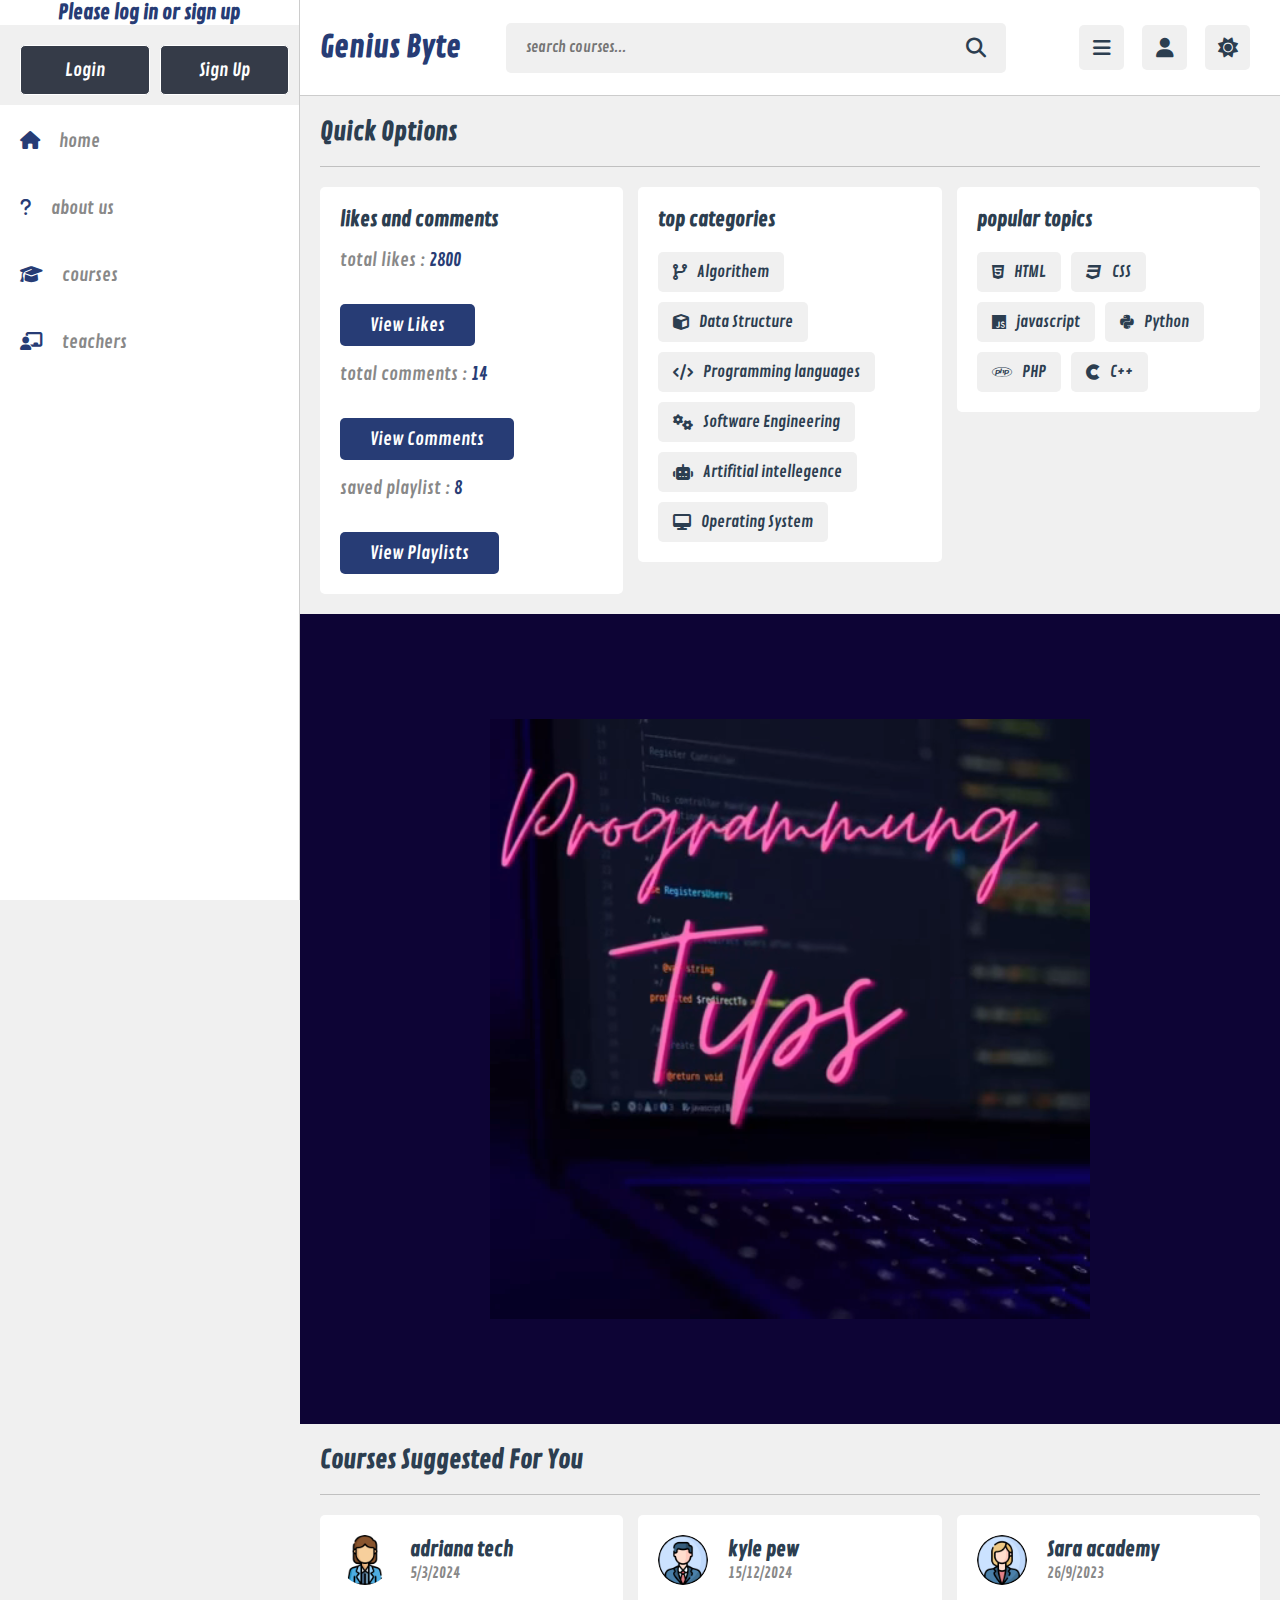
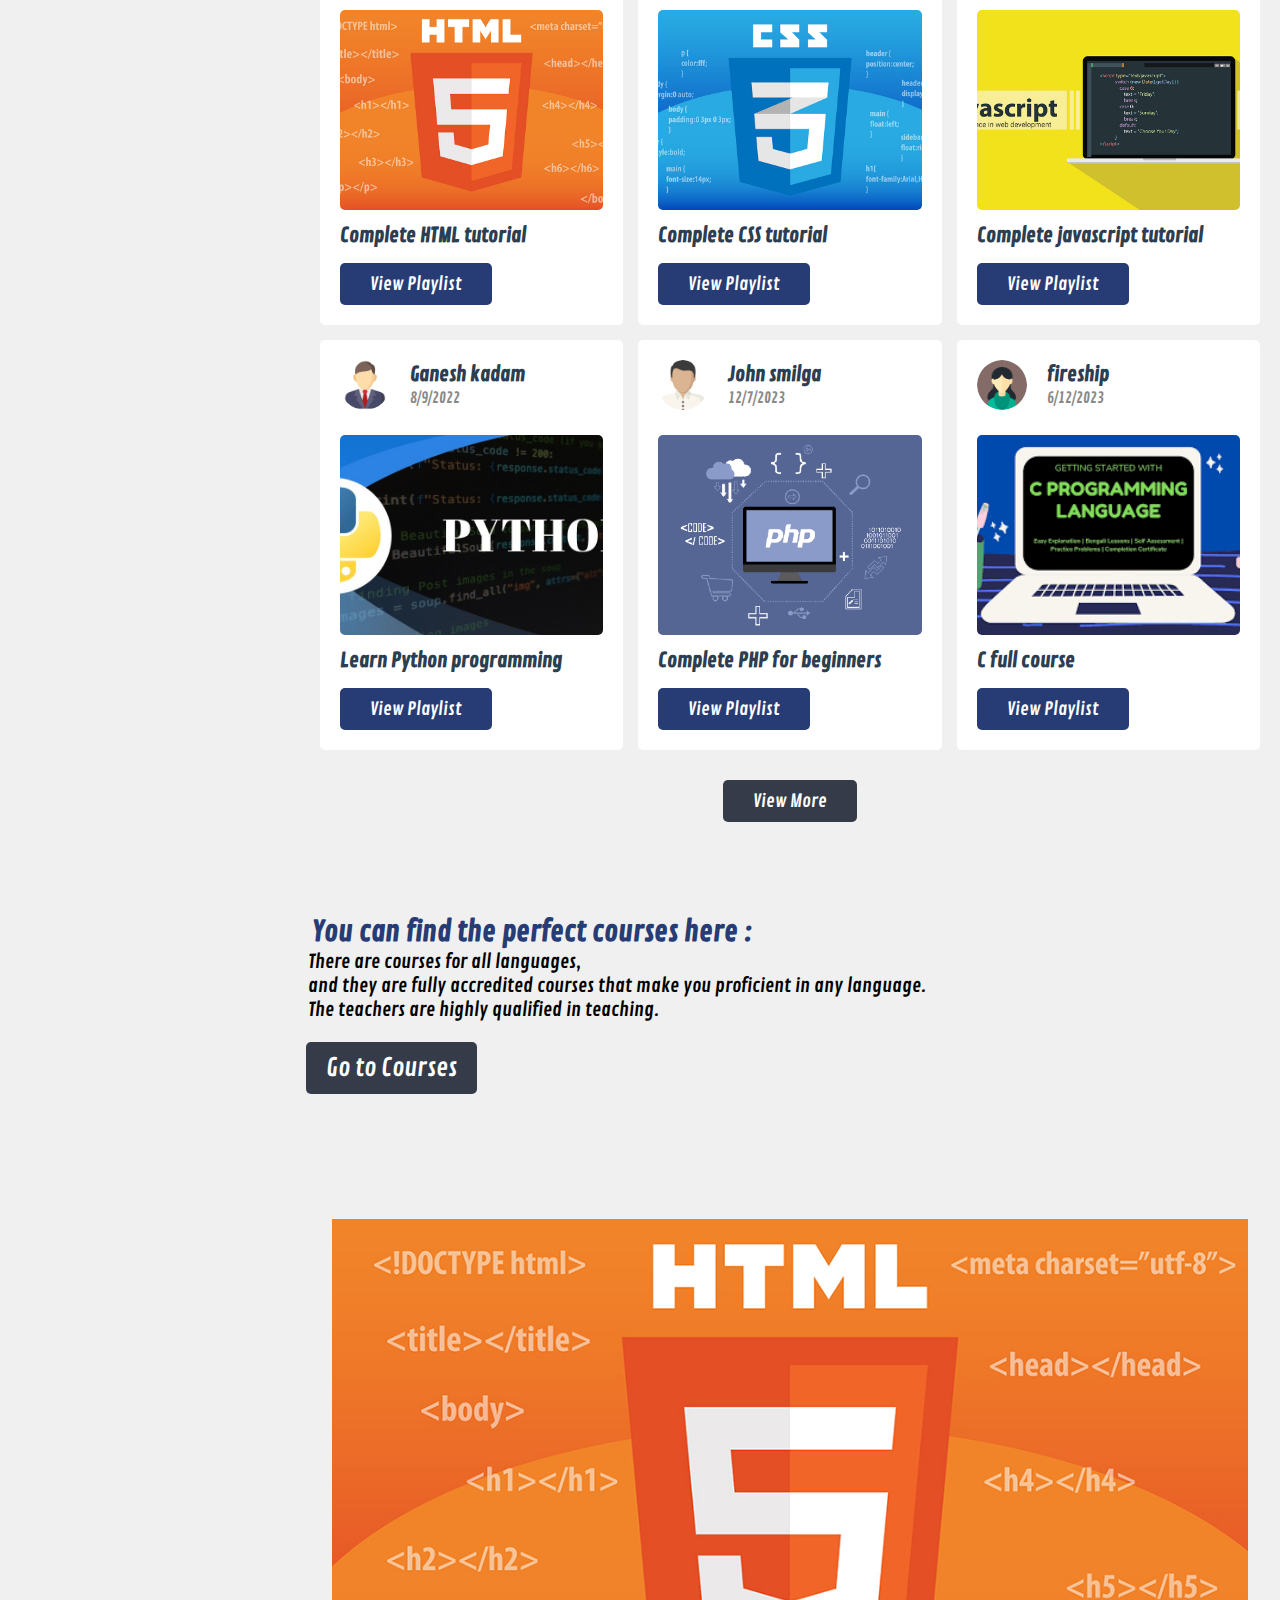
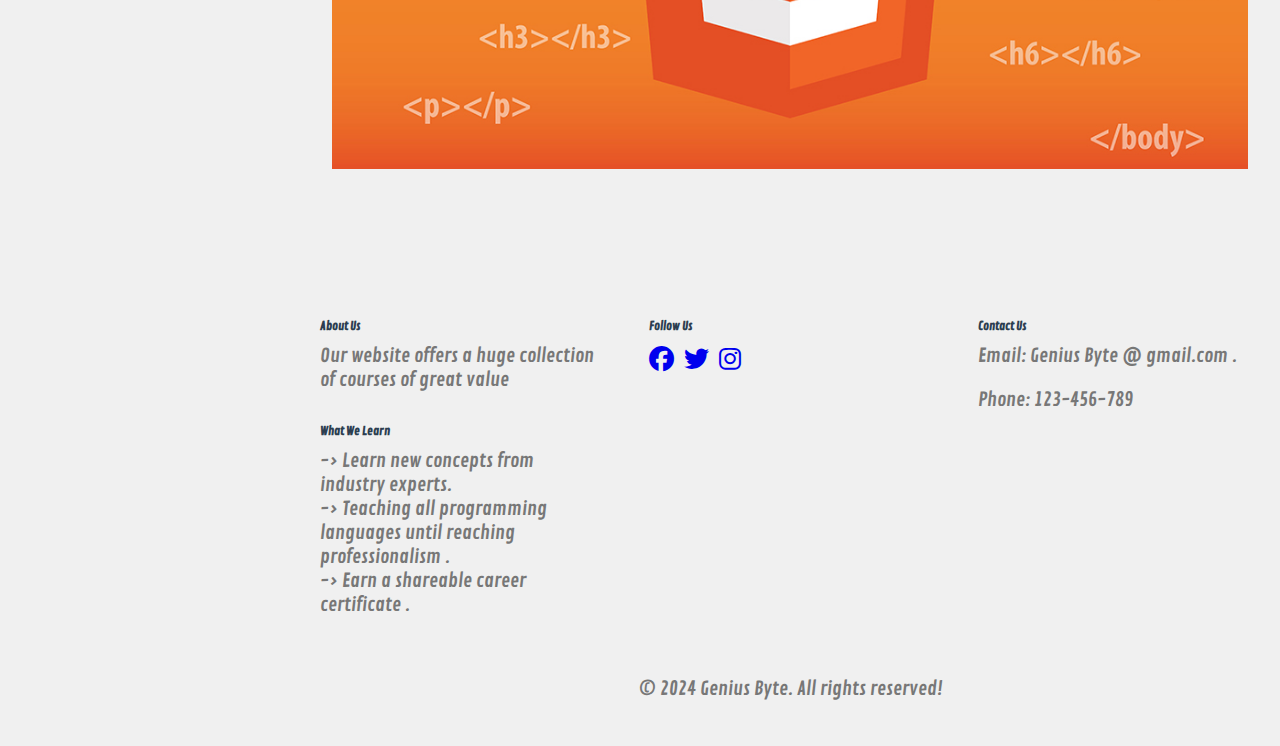
<file: index.html>
<!-- Genius Byte -->
<!DOCTYPE html>
<html lang="en">
<head>
   <meta charset="UTF-8">
   <meta http-equiv="X-UA-Compatible"  content="IE=edge">
   <meta name="viewport" content="width=device-width, initial-scale=1.0">
   <title>home</title>
   <link rel="stylesheet"  href="https://cdnjs.cloudflare.com/ajax/libs/font-awesome/6.5.2/css/all.min.css">
   <link rel="stylesheet"  type="text/css" href="css/style.css">
</head>
<body>

<header class="header">
    <section class="flex">
       
        <a href="index.html"  class="logo" > Genius Byte</a>

        <form action="" method="post" class="search-form">
            <input type="text" name="search_box" placeholder="search courses..."
            required maxlength="100">
            <button type="submit" class="fas fa-search" name="search-box"></button>

        </form>
        <div class="icons">
            <div id="menu-btn" class="fas fa-bars"></div>
            <div id="search-btn" class="fas fa-search"></div>
            <div id="user-btn" class="fas fa-user"></div>
            <div id="toggle-btn" class="fas fa-sun"></div>
        </div>
        <div class="profile">
            <img src="images/img-1.jpg">
            <span>Hmm, it looks like you don't have an account yet. <br>Let's get started!</span>
            <div class="options">
                <a href="login.html" class="option-btn">login</a> 
                <a href="register.html" class="option-btn">sign up</a>
            </div>
        </div>
    </section>
    
</header>



<!-- Sidebar section starts -->
<div class="side-bar">
    <div class="close-side-bar" id="close-side-bar">
      <i class="fas fa-times"></i>
    </div>
    <h1>Please log in or sign up</h1>
    <div class="topbar">
        <a href="login.html" class="option-btn">login</a>
        <a href="register.html" class="option-btn">sign up</a>
    </div>
    <nav class="navbar"> 
      <a href="index.html">
        <i class="fas fa-home"></i>
        <span>home</span>
      </a>
      <a href="about.html">
        <i class="fas fa-question"></i>
        <span>about us</span>
      </a>
      <a href="courses.html">
        <i class="fas fa-graduation-cap"></i>
        <span>courses</span>
      </a>
      <a href="teachers.html">
        <i class="fas fa-chalkboard-user"></i>
        <span>teachers</span>
      </a>
    </a>
    
    </nav>
  </div>
  <!-- Sidebar section ends -->



<section class="quick-select">
    <h1 class="heading" >Quick options</h1>
    
    <div class="box-container">
     <div class="box">
        <h3 class="title">likes and comments</h3>
        <p>total likes : <span>2800</span></p>
        <a href="#" class="inline-btn">view likes</a>
        <p>total comments : <span>14</span></p>
        <a href="#" class="inline-btn">view comments</a>
        <p>saved playlist : <span>8</span></p>
        <a href="#" class="inline-btn">view playlists</a>
     </div>


     <div class="box">
        <h3 class="title"> top categories </h3> 
        <div class="flex">
            <a href="#"><i class="fas fa-code-branch"></i><span>Algorithem</span></a>
            <a href="#"><i class="fas fa-cube"></i><span>Data Structure</span></a>
            <a href="#"><i class="fas fa-code"></i><span>Programming languages</span></a>
            <a href="#"><i class="fas fa-cogs"></i><span>Software Engineering</span></a>
            <a href="#"><i class="fas fa-robot"></i><span>Artifitial intellegence</span></a>
            <a href="#"><i class="fas fa-desktop"></i><span>Operating System</span></a>
            
        </div>
    </div>


<div class="box">
        <h3 class="title"> popular topics </h3> 
        <div class="flex">
            <a href="#"><i class="fab fa-html5"></i><span>HTML</span></a>
            <a href="#"><i class="fab fa-css3"></i><span>CSS</span></a>
            <a href="#"><i class="fab fa-js"></i><span>javascript</span></a>
            <a href="#"><i class="fab fa-python"></i><span>Python</span></a>
            <a href="#"><i class="fab fa-php"></i><span>PHP</span></a>
            <a href="#"><i class="fab fa-cuttlefish"></i><span>C++</span></a>
            
        </div>
    </div>

    </div>
</section>
<!-- quick select section ends -->


<!--  Video   -->
  
<main class="video">
    <video src="media/vedio-1.mp4" autoplay loop muted></video>
    
</main>


  

<!-- courses section starts -->
    
<section class="courses">
    <h1 class="heading">Courses suggested for you</h1>
    <div class="box-container">
        
        <div class="box">
            <div class="teachers">
                <img src="images/avt-1.png" alt="">
                <div>
                    <h3>adriana tech </h3>
                    <span>5/3/2024</span>
                </div>
            </div>
            <img src="images/html.jpg"  class="thumb" alt="">
            <h3 class="title"> Complete HTML tutorial </h3>
            <a href="playlist.html" class="inline-btn">view playlist </a>
        </div>

        <div class="box">
            <div class="teachers">
                <img src="images/avt-2.png" alt="">
                <div>
                    <h3>kyle pew </h3>
                    <span>15/12/2024</span>
                </div>
            </div>
            <img src="images/css.png"  class="thumb" alt="">
            <h3 class="title"> Complete CSS tutorial </h3>
            <a href="playlist.html" class="inline-btn">view playlist </a>
        </div>

        <div class="box">
            <div class="teachers">
                <img src="images/avt-3.png" alt="">
                <div>
                    <h3>Sara academy </h3>
                    <span>26/9/2023</span>
                </div>
            </div>
            <img src="images/javascript.jpg"  class="thumb" alt="">
            <h3 class="title"> Complete javascript tutorial </h3>
            <a href="playlist.html" class="inline-btn">view playlist </a>
        </div>

        <div class="box">
            <div class="teachers">
                <img src="images/avt-5.png" alt="">
                <div>
                    <h3>Ganesh kadam </h3>
                    <span>8/9/2022</span>
                </div>
            </div>
            <img src="images/python.jpeg"  class="thumb" alt="">
            <h3 class="title"> Learn Python programming </h3>
            
            <a href="playlist.html" class="inline-btn">view playlist </a>
        </div>

        <div class="box">
            <div class="teachers">
                <img src="images/avt-6.png" alt="">
                <div>
                    <h3>John smilga </h3>
                    <span>12/7/2023</span>
                </div>
            </div>
            <img src="images/php.png"  class="thumb" alt="">
            <h3 class="title">Complete PHP for beginners </h3>
            <a href="playlist.html" class="inline-btn">view playlist </a>
        </div>

        <div class="box">
            <div class="teachers">
                <img src="images/avt-10.png" alt="">
                <div>
                    <h3>fireship</h3>
                    <span>6/12/2023</span>
                </div>
            </div>
            <img src="images/c.png"  class="thumb" alt="">
            <h3 class="title"> C full course </h3>
            <a href="playlist.html" class="inline-btn">view playlist </a>
        </div>
        
    </div>

    <div class="more-btn">
        <a href="courses.html" class="inline-option-btn">view more</a>
    </div>

</section>  
<!-- courses section ends-->


<h1 class="head"><br><br><hr>&nbsp;&nbsp;You can find the perfect courses here :</h1>
<p>&nbsp;&nbsp;There are courses for all languages, <br>
    &nbsp;&nbsp;and they are fully accredited courses that make you proficient in any language. <br>
    &nbsp;&nbsp;The teachers are highly qualified in teaching.</p>
    &nbsp;&nbsp;<a href="courses.html" id="coursesLink">Go to Courses</a>



<!--slide-->
<main>
    <div class="slideshow">
      <img src="images/html.jpg" class="slide active">
      <img src="images/javascript.jpg" class="slide">
      <img src="images/css.png" class="slide">
      <img src="images/go.jpg" class="slide">
      <img src="images/assembly.jpg" class="slide">
      <img src="images/c++.webp" class="slide">
      <img src="images/perl.webp" class="slide">
      <img src="images/php.png" class="slide">
      <img src="images/mysql.webp" class="slide">
      <img src="images/matlap.jpeg" class="slide">
      <img src="images/arduino.png" class="slide">
      <img src="images/c.png" class="slide">
      <img src="images/Programming-Languages.jpg" class="slide">
      <img src="images/r.png" class="slide">
      <img src="images/ruby.jpg" class="slide">
      <img src="images/shell.png" class="slide">
      <img src="images/scala.jpg" class="slide">
    </div>
  </main>





<!-- footer section starts -->

<footer class="footer">
    <div class="footer-content">
      <div class="footer-section">
        <h3>About Us</h3>
        <p> Our website offers a huge collection of courses of great value</p>
        <br>
        <h3>What We Learn</h3>
        <p>
        
           -> Learn new concepts from industry experts.<br>
           -> Teaching all programming languages ​​until reaching professionalism . <br>
           -> Earn a shareable career certificate . <br>
       </p>
      </div>
      <div class="footer-section">
        <h3>Follow Us</h3>
        <ul class="social-media">
          <li><a href="#"><i class="fab fa-facebook"></i></a></li>
          <li><a href="#"><i class="fab fa-twitter"></i></a></li>
          <li><a href="#"><i class="fab fa-instagram"></i></a></li>
        </ul>
      </div>
      <div class="footer-section">
        <h3>Contact Us</h3>
        <p>Email: Genius Byte @ gmail.com .</p>
        <p>Phone: 123-456-789 </p>
      </div>
    </div>
    <div class="footer-bottom">
      <p>&copy; 2024 Genius Byte. All rights reserved!</p>
    </div>
  </footer>
  <!--footer section End-->

<script  src="js/script.js"></script>

</body>

</html>
</file>
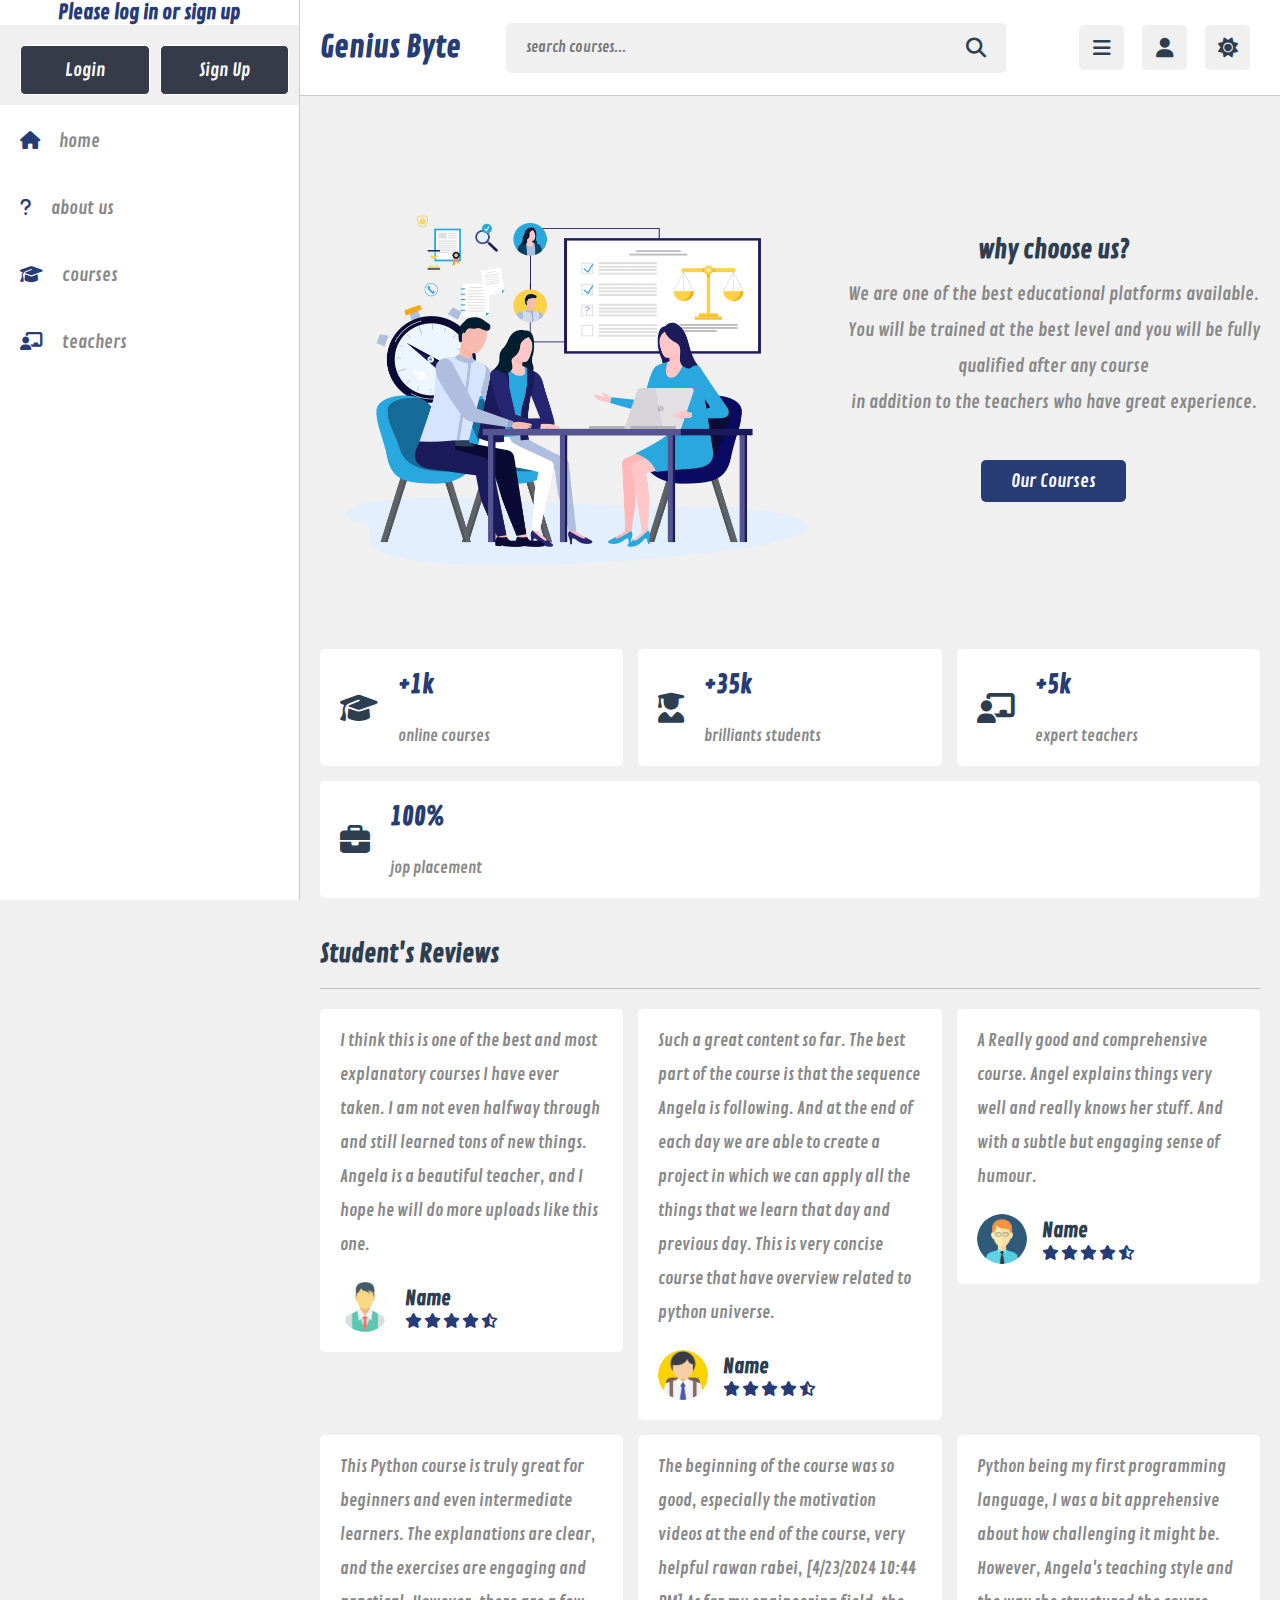
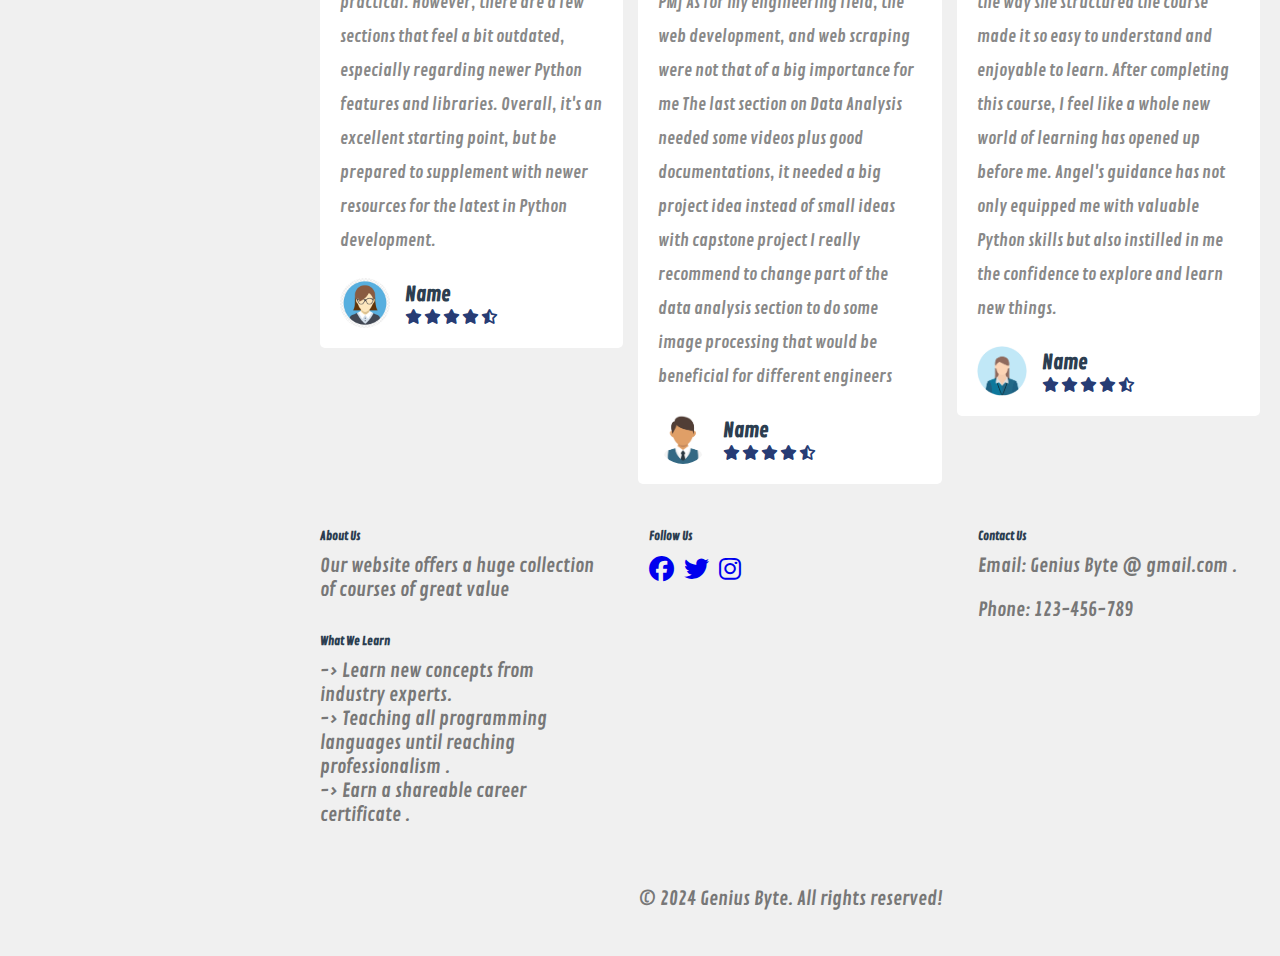
<file: about.html>
<!--Genius Byte -->
<!DOCTYPE html>
<html lang="en">
<head>
   <meta charset="UTF-8">
   <meta http-equiv="X-UA-Compatible"  content="IE=edge">
   <meta name="viewport" content="width=device-width, initial-scale=1.0">
   <title>about</title>
   <link rel="stylesheet"  href="https://cdnjs.cloudflare.com/ajax/libs/font-awesome/6.5.2/css/all.min.css">
   <link rel="stylesheet"  type="text/css" href="css/style.css">
</head>
<body>

  <header class="header">
    <section class="flex">
       
        <a href="index.html"  class="logo" > Genius Byte</a>

        <form action="" method="post" class="search-form">
            <input type="text" name="search_box" placeholder="search courses..."
            required maxlength="100">
            <button type="submit" class="fas fa-search" name="search-box"></button>

        </form>
        <div class="icons">
            <div id="menu-btn" class="fas fa-bars"></div>
            <div id="search-btn" class="fas fa-search"></div>
            <div id="user-btn" class="fas fa-user"></div>
            <div id="toggle-btn" class="fas fa-sun"></div>
        </div>
        <div class="profile">
            <img src="images/img-1.jpg">
            <span>Hmm, it looks like you don't have an account yet. <br>Let's get started!</span>
            <div class="options">
                <a href="login.html" class="option-btn">login</a> 
                <a href="register.html" class="option-btn">sign up</a>
            </div>
        </div>
    </section>
    
</header>



<!-- Sidebar section starts -->
<div class="side-bar">
    <div class="close-side-bar" id="close-side-bar">
      <i class="fas fa-times"></i>
    </div>
    <h1>Please log in or sign up</h1>
    <div class="topbar">
        <a href="login.html" class="option-btn">login</a>
        <a href="register.html" class="option-btn">sign up</a>
    </div>
    <nav class="navbar"> 
      <a href="index.html">
        <i class="fas fa-home"></i>
        <span>home</span>
      </a>
      <a href="about.html">
        <i class="fas fa-question"></i>
        <span>about us</span>
      </a>
      <a href="courses.html">
        <i class="fas fa-graduation-cap"></i>
        <span>courses</span>
      </a>
      <a href="teachers.html">
        <i class="fas fa-chalkboard-user"></i>
        <span>teachers</span>
      </a>
    </a>
    
    </nav>
  </div>
  <!-- Sidebar section ends -->

<section class="about">
    <div class="row">
        <div class="image">
            <img src="images/about.webp"  alt="">
        </div>
        <div class="content">
            <h3>why choose us?</h3>
            <p>We are one of the best educational platforms available. <br>
              You will be trained at the best level and you will be fully<br>
               qualified after any course<br>
               in addition to the teachers who have great experience.</p>
            <a href="courses.html" class="inline-btn">our courses</a>
        </div>
    </div>

    <div class="box-container">
        <div class="box">  
            <i class="fas fa-graduation-cap"></i>
            <div>
                <h3>+1k</h3>
                <span>online courses</span>
            </div>
        </div>

        <div class="box">
            <i class="fas fa-user-graduate"></i>
            <div>
                <h3>+35k</h3>
                <span>brilliants students</span>
            </div>
        </div>

        <div class="box">
            <i class="fas fa-chalkboard-user"></i>
            <div>
                <h3>+5k</h3>
                <span>expert teachers</span>
            </div>
        </div>

        <div class="box">
            <i class="fas fa-briefcase"></i>
            <div>
                <h3>100%</h3>
                <span>jop placement</span>
            </div>
        </div>
    </div>
</section>


<!-- reviews section ends -->
<section class="reviews">
    <h1 class="heading">Student's Reviews</h1>
  
    <div class="box-container">
      <div class="box">
        <p>I think this is one of the best and most explanatory courses I have ever taken. I am not even halfway through and still learned tons of new things. Angela is a beautiful teacher, and I hope he will do more uploads like this one.</p>
        <div class="user">
          <img src="images/std-1.jpeg" alt="">
          <div class="user-info">
            <h3>Name</h3>
            <div class="stars">
              <i class="fas fa-star"></i>
              <i class="fas fa-star"></i>
              <i class="fas fa-star"></i>
              <i class="fas fa-star"></i>
              <i class="fas fa-star-half-alt"></i>
            </div>
          </div>
        </div>
      </div>

      <div class="box">
        <p>Such a great content so far. The best part of the course is that the sequence Angela is following. And at the end of each day we are able to create a project in which we can apply all the things that we learn that day and previous day. 
          This is very concise course that have overview related to python universe. </p>
        <div class="user">
          <img src="images/std-2.jpeg" alt="">
          <div class="user-info">
            <h3>Name</h3>
            <div class="stars">
              <i class="fas fa-star"></i>
              <i class="fas fa-star"></i>
              <i class="fas fa-star"></i>
              <i class="fas fa-star"></i>
              <i class="fas fa-star-half-alt"></i>
            </div>
          </div>
        </div>
      </div>

      <div class="box">
        <p>A Really good and comprehensive course. Angel explains things very well and really knows her stuff. And with a subtle but engaging sense of humour.</p>
        <div class="user">
          <img src="images/std-3.jpeg" alt="">
          <div class="user-info">
            <h3>Name</h3>
            <div class="stars">
              <i class="fas fa-star"></i>
              <i class="fas fa-star"></i>
              <i class="fas fa-star"></i>
              <i class="fas fa-star"></i>
              <i class="fas fa-star-half-alt"></i>
            </div>
          </div>
        </div>
      </div>


      <div class="box">
        <p>This Python course is truly great for beginners and even intermediate learners. The explanations are clear, and the exercises are engaging and practical. However, there are a few sections that feel a bit outdated, especially regarding newer Python features and libraries. Overall, it's an excellent starting point, but be prepared to supplement with newer resources for the latest in Python development.</p>
        <div class="user">
          <img src="images/std-4.png" alt="">
          <div class="user-info">
            <h3>Name</h3>
            <div class="stars">
              <i class="fas fa-star"></i>
              <i class="fas fa-star"></i>
              <i class="fas fa-star"></i>
              <i class="fas fa-star"></i>
              <i class="fas fa-star-half-alt"></i>
            </div>
          </div>
        </div>
      </div>


      <div class="box">
        <p>The beginning of the course was so good, especially the motivation videos at the end of the course, very helpful

rawan rabei, [4/23/2024 10:44 PM]
As for my engineering field, the web development, and web scraping were not that of a big importance for me
          
          The last section on Data Analysis needed some videos plus good documentations, it needed a big project idea instead of small ideas with capstone project
          
          I really recommend to change part of the data analysis section to do some image processing that would be beneficial for different engineers</p>
        <div class="user">
          <img src="images/std-5.png" alt="">
          <div class="user-info">
            <h3>Name</h3>
            <div class="stars">
              <i class="fas fa-star"></i>
              <i class="fas fa-star"></i>
              <i class="fas fa-star"></i>
              <i class="fas fa-star"></i>
              <i class="fas fa-star-half-alt"></i>
            </div>
          </div>
        </div>
      </div>


      <div class="box">
        <p>Python being my first programming language, I was a bit apprehensive about how challenging it might be. However, Angela's teaching style and the way she structured the course made it so easy to understand and enjoyable to learn.

          After completing this course, I feel like a whole new world of learning has opened up before me. Angel's guidance has not only equipped me with valuable Python skills but also instilled in me the confidence to explore and learn new things.</p>
        <div class="user">
          <img src="images/std-6.png" alt="">
          <div class="user-info">
            <h3>Name</h3>
            <div class="stars">
              <i class="fas fa-star"></i>
              <i class="fas fa-star"></i>
              <i class="fas fa-star"></i>
              <i class="fas fa-star"></i>
              <i class="fas fa-star-half-alt"></i>
            </div>
          </div>
        </div>
      </div>


      
      
      
    </div>
  </section>

<!-- footer section starts -->

<footer class="footer">
    <div class="footer-content">
      <div class="footer-section">
        <h3>About Us</h3>
        <p> Our website offers a huge collection of courses of great value</p>
        <br>
        <h3>What We Learn</h3>
        <p>
        
           -> Learn new concepts from industry experts.<br>
           -> Teaching all programming languages ​​until reaching professionalism . <br>
           -> Earn a shareable career certificate . <br>
       </p>
      </div>
      <div class="footer-section">
        <h3>Follow Us</h3>
        <ul class="social-media">
          <li><a href="#"><i class="fab fa-facebook"></i></a></li>
          <li><a href="#"><i class="fab fa-twitter"></i></a></li>
          <li><a href="#"><i class="fab fa-instagram"></i></a></li>
        </ul>
      </div>
      <div class="footer-section">
        <h3>Contact Us</h3>
        <p>Email: Genius Byte @ gmail.com .</p>
        <p>Phone: 123-456-789 </p>
      </div>
    </div>
    <div class="footer-bottom">
      <p>&copy; 2024 Genius Byte. All rights reserved!</p>
    </div>
  </footer>
  <!--footer section End-->

<script  src="js/script.js"></script>

</body>

</html>
</file>
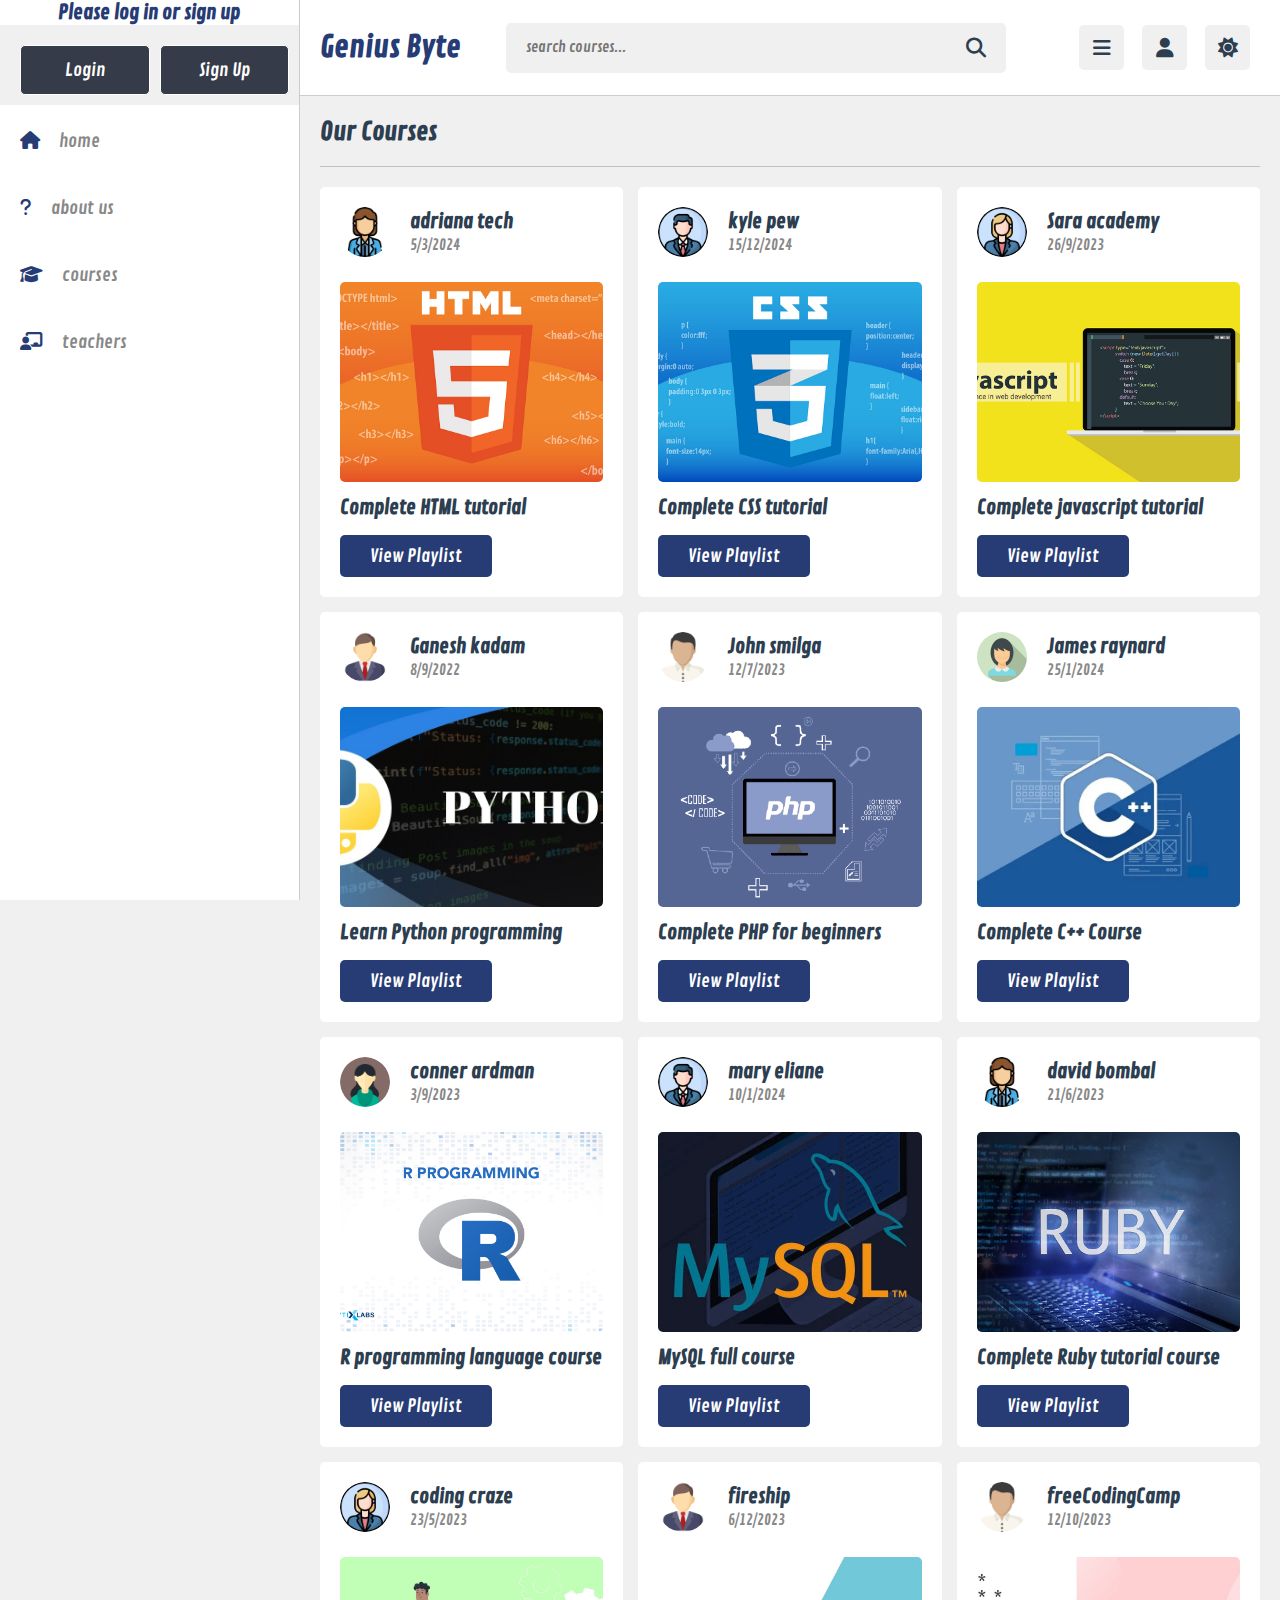
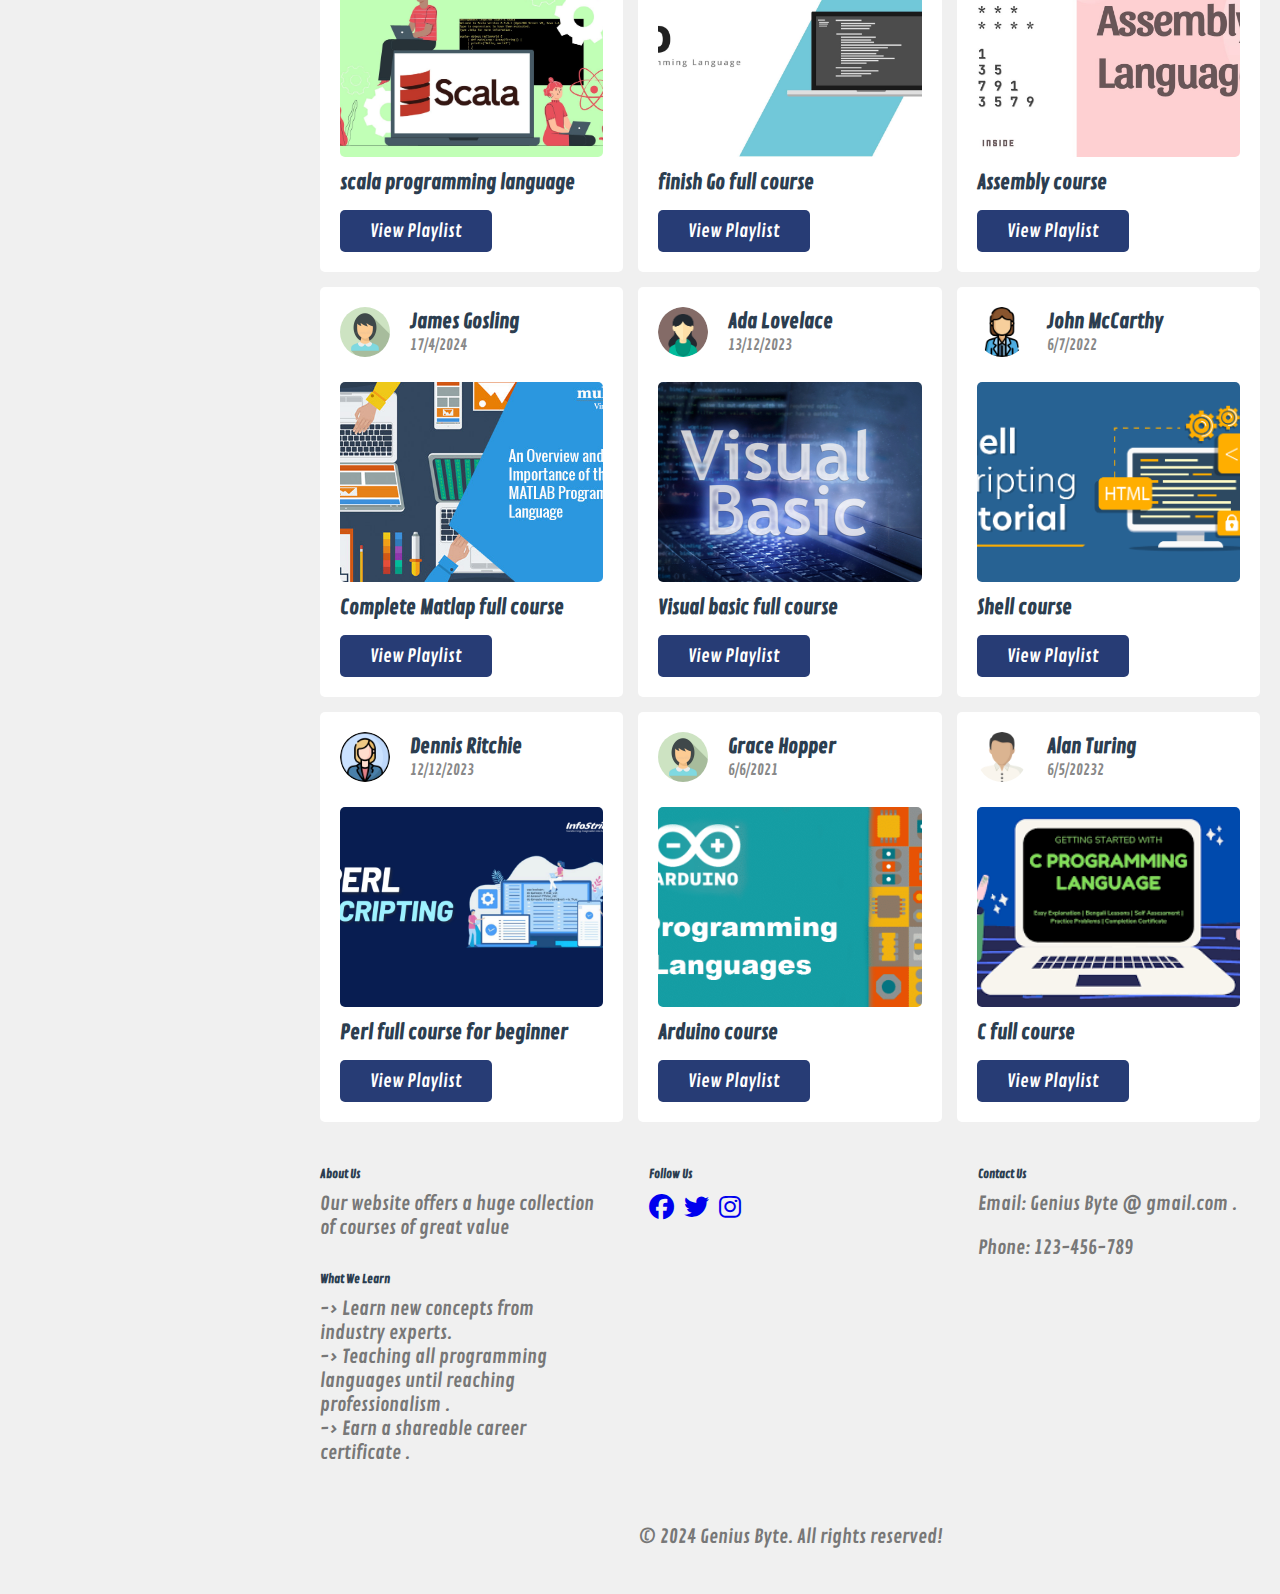
<file: courses.html>
<!--Genius Byte -->
<!DOCTYPE html>
<html lang="en">
<head>
   <meta charset="UTF-8">
   <meta http-equiv="X-UA-Compatible"  content="IE=edge">
   <meta name="viewport" content="width=device-width, initial-scale=1.0">
   <title>courses</title>
   <link rel="stylesheet"  href="https://cdnjs.cloudflare.com/ajax/libs/font-awesome/6.5.2/css/all.min.css">
   <link rel="stylesheet"  type="text/css" href="css/style.css">
</head>
<body>

    <header class="header">
        <section class="flex">
           
            <a href="index.html"  class="logo" > Genius Byte</a>
    
            <form action="" method="post" class="search-form">
                <input type="text" name="search_box" placeholder="search courses..."
                required maxlength="100">
                <button type="submit" class="fas fa-search" name="search-box"></button>
    
            </form>
            <div class="icons">
                <div id="menu-btn" class="fas fa-bars"></div>
                <div id="search-btn" class="fas fa-search"></div>
                <div id="user-btn" class="fas fa-user"></div>
                <div id="toggle-btn" class="fas fa-sun"></div>
            </div>
            <div class="profile">
                <img src="images/img-1.jpg">
                <span>Hmm, it looks like you don't have an account yet. <br>Let's get started!</span>
                <div class="options">
                    <a href="login.html" class="option-btn">login</a> 
                    <a href="register.html" class="option-btn">sign up</a>
                </div>
            </div>
        </section>
        
    </header>
    
    
    
    <!-- Sidebar section starts -->
    <div class="side-bar">
        <div class="close-side-bar" id="close-side-bar">
          <i class="fas fa-times"></i>
        </div>
        <h1>Please log in or sign up</h1>
        <div class="topbar">
            <a href="login.html" class="option-btn">login</a>
            <a href="register.html" class="option-btn">sign up</a>
        </div>
        <nav class="navbar"> 
          <a href="index.html">
            <i class="fas fa-home"></i>
            <span>home</span>
          </a>
          <a href="about.html">
            <i class="fas fa-question"></i>
            <span>about us</span>
          </a>
          <a href="courses.html">
            <i class="fas fa-graduation-cap"></i>
            <span>courses</span>
          </a>
          <a href="teachers.html">
            <i class="fas fa-chalkboard-user"></i>
            <span>teachers</span>
          </a>
        </a>
        
        </nav>
      </div>
      <!-- Sidebar section ends -->

<!-- courses section starts -->
    
<section class="courses">
    <h1 class="heading">our courses</h1>
    <div class="box-container">
        
        <div class="box">
            <div class="teachers">
                <img src="images/avt-1.png" alt="">
                <div>
                    <h3>adriana tech </h3>
                    <span>5/3/2024</span>
                </div>
            </div>
            <img src="images/html.jpg"  class="thumb" alt="">
            <h3 class="title"> Complete HTML tutorial </h3>
            <a href="playlist.html" class="inline-btn">view playlist </a>
        </div>

        
        <div class="box">
            <div class="teachers">
                <img src="images/avt-2.png" alt="">
                <div>
                    <h3>kyle pew </h3>
                    <span>15/12/2024</span>
                </div>
            </div>
            <img src="images/css.png"  class="thumb" alt="">
            <h3 class="title"> Complete CSS tutorial </h3>
            <a href="playlist.html" class="inline-btn">view playlist </a>
        </div>

        
        <div class="box">
            <div class="teachers">
                <img src="images/avt-3.png" alt="">
                <div>
                    <h3>Sara academy </h3>
                    <span>26/9/2023</span>
                </div>
            </div>
            <img src="images/javascript.jpg"  class="thumb" alt="">
            <h3 class="title"> Complete javascript tutorial </h3>
            <a href="playlist.html" class="inline-btn">view playlist </a>
        </div>

        <div class="box">
            <div class="teachers">
                <img src="images/avt-5.png" alt="">
                <div>
                    <h3>Ganesh kadam </h3>
                    <span>8/9/2022</span>
                </div>
            </div>
            <img src="images/python.jpeg"  class="thumb" alt="">
            <h3 class="title"> Learn Python programming </h3>
            
            <a href="playlist.html" class="inline-btn">view playlist </a>
        </div>

        <div class="box">
            <div class="teachers">
                <img src="images/avt-6.png" alt="">
                <div>
                    <h3>John smilga </h3>
                    <span>12/7/2023</span>
                </div>
            </div>
            <img src="images/php.png"  class="thumb" alt="">
            <h3 class="title">Complete PHP for beginners </h3>
            <a href="playlist.html" class="inline-btn">view playlist </a>
        </div>

        <div class="box">
            <div class="teachers">
                <img src="images/avt-7.jpg" alt="">
                <div>
                    <h3>James raynard </h3>
                    <span>25/1/2024</span>
                </div>
            </div>
            <img src="images/c++.webp"  class="thumb" alt="">
            <h3 class="title"> Complete C++ Course </h3>
            <a href="playlist.html" class="inline-btn">view playlist </a>
        </div>
            
            <div class="box">
                <div class="teachers">
                    <img src="images/avt-10.png" alt="">
                    <div>
                        <h3>conner ardman </h3>
                        <span>3/9/2023</span>
                    </div>
                </div>
                <img src="images/r.png"  class="thumb" alt="">
                <h3 class="title"> R programming language course </h3>
                <a href="playlist.html" class="inline-btn">view playlist </a>
            </div>
        

        <div class="box">
            <div class="teachers">
                <img src="images/avt-2.png" alt="">
                <div>
                    <h3>mary eliane </h3>
                    <span>10/1/2024</span>
                </div>
            </div>
            <img src="images/mysql.webp"  class="thumb" alt="">
            <h3 class="title"> MySQL full course </h3>
            <a href="playlist.html" class="inline-btn">view playlist </a>
        </div>

        <div class="box">
            <div class="teachers">
                <img src="images/avt-1.png" alt="">
                <div>
                    <h3>david bombal </h3>
                    <span>21/6/2023</span>
                </div>
            </div>
            <img src="images/ruby.jpg"  class="thumb" alt="">
            <h3 class="title"> Complete Ruby tutorial course </h3>
            <a href="playlist.html" class="inline-btn">view playlist </a>
        </div>

        <div class="box">
            <div class="teachers">
                <img src="images/avt-3.png" alt="">
                <div>
                    <h3> coding craze</h3>
                    <span>23/5/2023</span>
                </div>
            </div>
            <img src="images/scala.jpg"  class="thumb" alt="">
            <h3 class="title">  scala programming language </h3>
            <a href="playlist.html" class="inline-btn">view playlist </a>
        </div>

        <div class="box">
            <div class="teachers">
                <img src="images/avt-5.png" alt="">
                <div>
                    <h3>fireship</h3>
                    <span>6/12/2023</span>
                </div>
            </div>
            <img src="images/go.jpg"  class="thumb" alt="">
            <h3 class="title"> finish Go full course </h3>
            <a href="playlist.html" class="inline-btn">view playlist </a>
        </div>
<!--*-->
        <div class="box">
            <div class="teachers">
                <img src="images/avt-6.png" alt="">
                <div>
                    <h3>freeCodingCamp</h3>
                    <span>12/10/2023</span>
                </div>
            </div>
            <img src="images/assembly.jpg"  class="thumb" alt="">
            <h3 class="title"> Assembly course </h3>
            <a href="playlist.html" class="inline-btn">view playlist </a>
        </div>
        

        <div class="box">
            <div class="teachers">
                <img src="images/avt-7.jpg" alt="">
                <div>
                    <h3>James Gosling</h3>
                    <span>17/4/2024</span>
                </div>
            </div>
            <img src="images/matlap.jpeg"  class="thumb" alt="">
            <h3 class="title"> Complete Matlap full course </h3>
            <a href="playlist.html" class="inline-btn">view playlist </a>
        </div>

        <div class="box">
            <div class="teachers">
                <img src="images/avt-10.png" alt="">
                <div>
                    <h3>Ada Lovelace</h3>
                    <span>13/12/2023</span>
                </div>
            </div>
            <img src="images/visual basic.jpg"  class="thumb" alt="">
            <h3 class="title">  Visual basic full course  </h3>
            <a href="playlist.html" class="inline-btn">view playlist </a>
        </div>


        <div class="box">
            <div class="teachers">
                <img src="images/avt-1.png" alt="">
                <div>
                    <h3>John McCarthy</h3>
                    <span>6/7/2022</span>
                </div>
            </div>
            <img src="images/shell.png"  class="thumb" alt="">
            <h3 class="title">  Shell course </h3>
            <a href="playlist.html" class="inline-btn">view playlist </a>
        </div>


        <div class="box">
            <div class="teachers">
                <img src="images/avt-3.png" alt="">
                <div>
                    <h3>Dennis Ritchie</h3>
                    <span>12/12/2023</span>
                </div>
            </div>
            <img src="images/perl.webp"  class="thumb" alt="">
            <h3 class="title"> Perl full course for beginner </h3>
            <a href="playlist.html" class="inline-btn">view playlist </a>
        </div>


        <div class="box">
            <div class="teachers">
                <img src="images/avt-7.jpg" alt="">
                <div>
                    <h3>Grace Hopper</h3>
                    <span>6/6/2021</span>
                </div>
            </div>
            <img src="images/arduino.png"  class="thumb" alt="">
            <h3 class="title">  Arduino course </h3>
            <a href="playlist.html" class="inline-btn">view playlist </a>
        </div>

        <div class="box">
            <div class="teachers">
                <img src="images/avt-6.png" alt="">
                <div>
                    <h3>Alan Turing</h3>
                    <span>6/5/20232</span>
                </div>
            </div>
            <img src="images/c.png"  class="thumb" alt="">
            <h3 class="title"> C full course </h3>
            <a href="playlist.html" class="inline-btn">view playlist </a>
        </div>

        

        
    </div>

    






</section>  
<!-- courses section ends-->


<!-- footer section starts -->

<footer class="footer">
    <div class="footer-content">
      <div class="footer-section">
        <h3>About Us</h3>
        <p> Our website offers a huge collection of courses of great value</p>
        <br>
        <h3>What We Learn</h3>
        <p>
        
           -> Learn new concepts from industry experts.<br>
           -> Teaching all programming languages ​​until reaching professionalism . <br>
           -> Earn a shareable career certificate . <br>
       </p>
      </div>
      <div class="footer-section">
        <h3>Follow Us</h3>
        <ul class="social-media">
          <li><a href="#"><i class="fab fa-facebook"></i></a></li>
          <li><a href="#"><i class="fab fa-twitter"></i></a></li>
          <li><a href="#"><i class="fab fa-instagram"></i></a></li>
        </ul>
      </div>
      <div class="footer-section">
        <h3>Contact Us</h3>
        <p>Email: Genius Byte @ gmail.com .</p>
        <p>Phone: 123-456-789 </p>
      </div>
    </div>
    <div class="footer-bottom">
      <p>&copy; 2024 Genius Byte. All rights reserved!</p>
    </div>
  </footer>
  <!--footer section End-->

<script  src="js/script.js"></script>

</body>

</html>
</file>
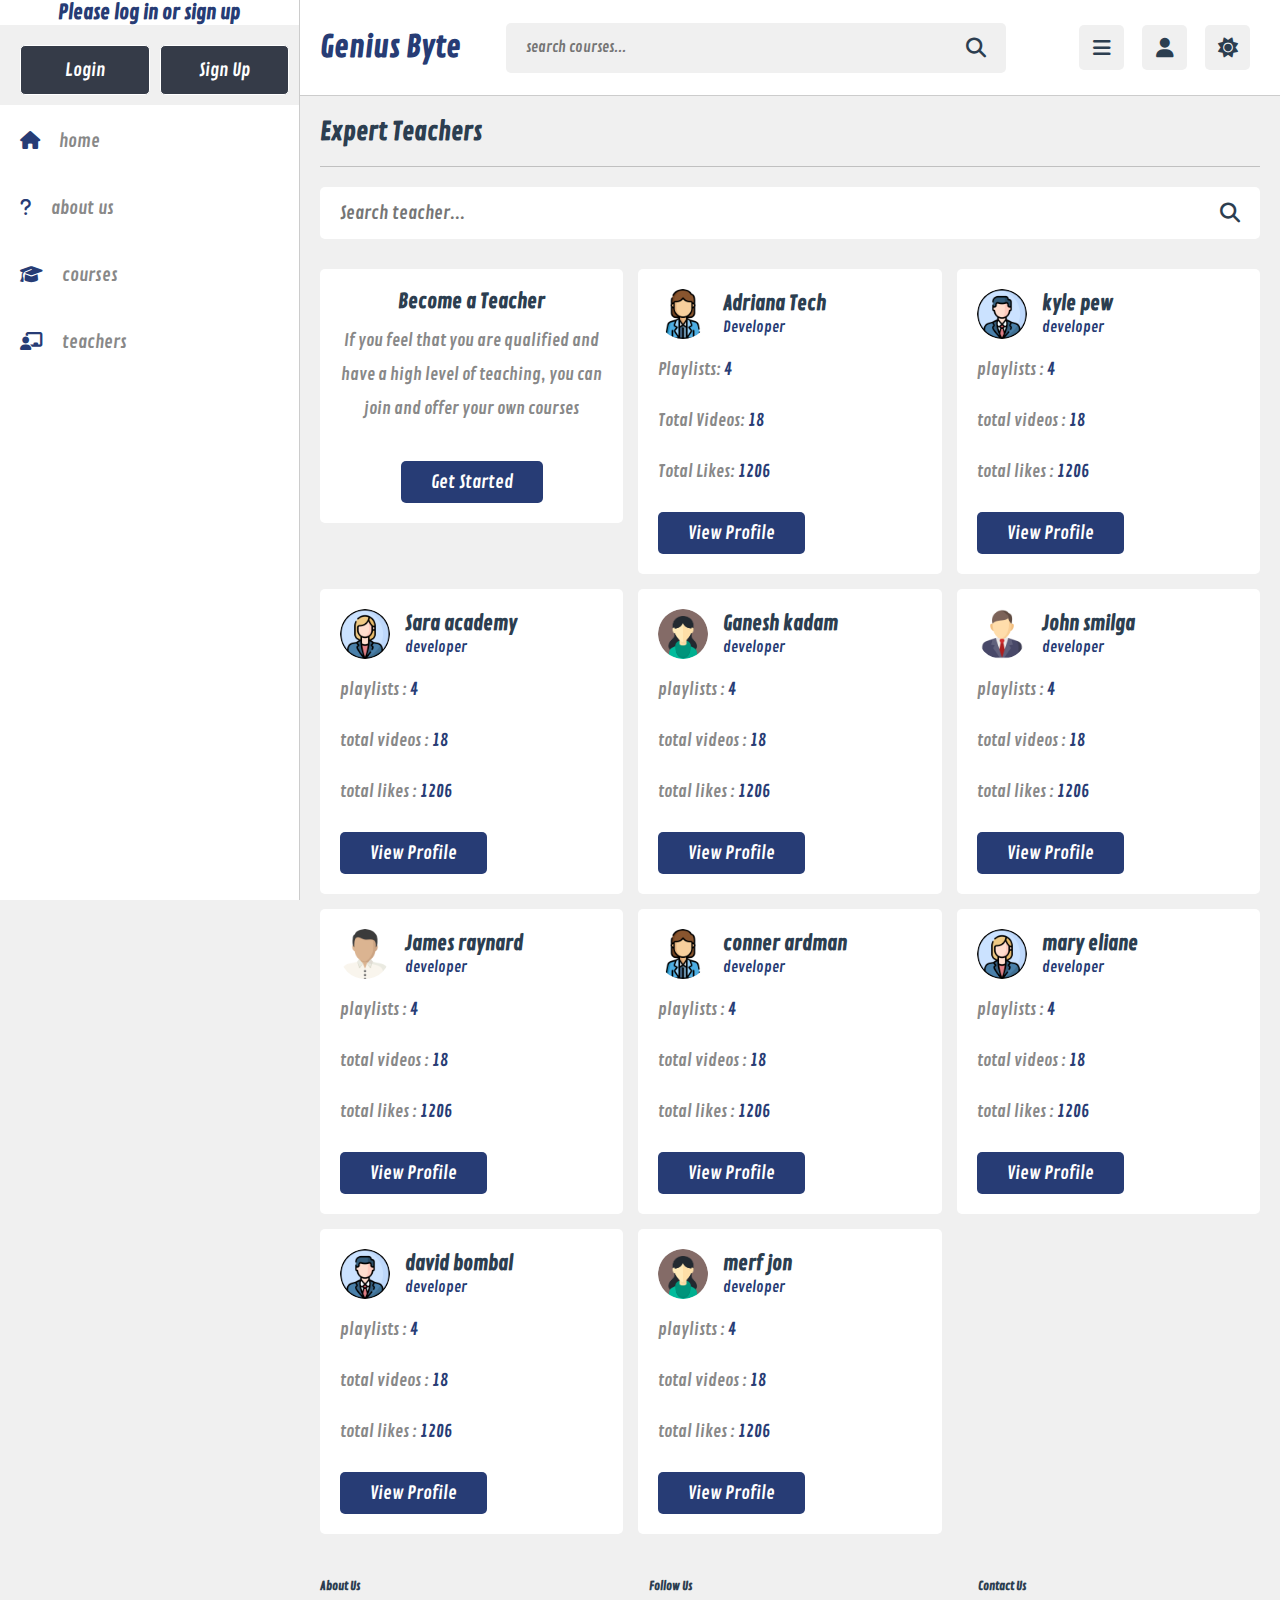
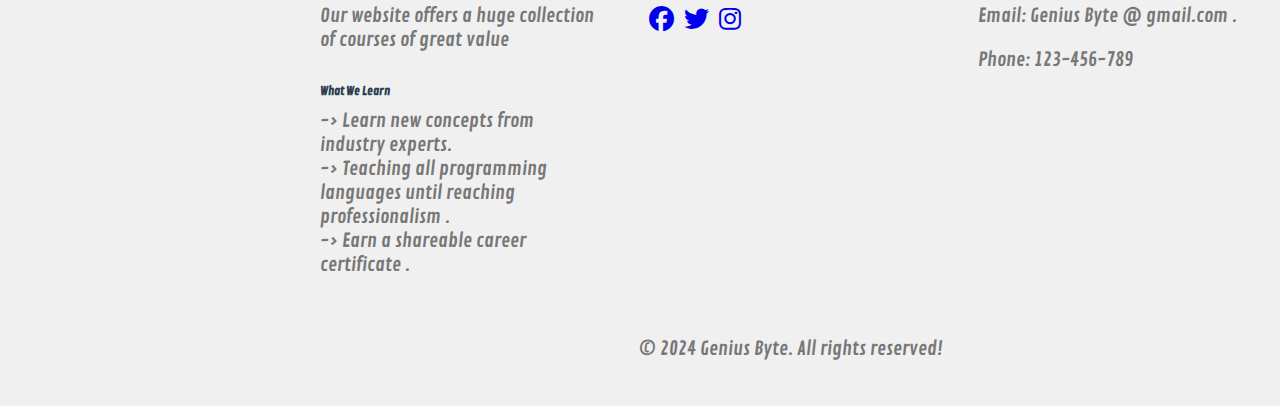
<file: teachers.html>
<!--Genius Byte -->
<!DOCTYPE html>
<html lang="en">
<head>
   <meta charset="UTF-8">
   <meta http-equiv="X-UA-Compatible"  content="IE=edge">
   <meta name="viewport" content="width=device-width, initial-scale=1.0">
   <title>teachers</title>
   <link rel="stylesheet"  href="https://cdnjs.cloudflare.com/ajax/libs/font-awesome/6.5.2/css/all.min.css">
   <link rel="stylesheet"  type="text/css" href="css/style.css">
</head>
<body>

    <header class="header">
        <section class="flex">
           
            <a href="index.html"  class="logo" > Genius Byte</a>
    
            <form action="" method="post" class="search-form">
                <input type="text" name="search_box" placeholder="search courses..."
                required maxlength="100">
                <button type="submit" class="fas fa-search" name="search-box"></button>
    
            </form>
            <div class="icons">
                <div id="menu-btn" class="fas fa-bars"></div>
                <div id="search-btn" class="fas fa-search"></div>
                <div id="user-btn" class="fas fa-user"></div>
                <div id="toggle-btn" class="fas fa-sun"></div>
            </div>
            <div class="profile">
                <img src="images/img-1.jpg">
                <span>Hmm, it looks like you don't have an account yet. <br>Let's get started!</span>
                <div class="options">
                    <a href="login.html" class="option-btn">login</a> 
                    <a href="register.html" class="option-btn">sign up</a>
                </div>
            </div>
        </section>
        
    </header>
    
    
    
    <!-- Sidebar section starts -->
    <div class="side-bar">
        <div class="close-side-bar" id="close-side-bar">
          <i class="fas fa-times"></i>
        </div>
        <h1>Please log in or sign up</h1>
        <div class="topbar">
            <a href="login.html" class="option-btn">login</a>
            <a href="register.html" class="option-btn">sign up</a>
        </div>
        <nav class="navbar"> 
          <a href="index.html">
            <i class="fas fa-home"></i>
            <span>home</span>
          </a>
          <a href="about.html">
            <i class="fas fa-question"></i>
            <span>about us</span>
          </a>
          <a href="courses.html">
            <i class="fas fa-graduation-cap"></i>
            <span>courses</span>
          </a>
          <a href="teachers.html">
            <i class="fas fa-chalkboard-user"></i>
            <span>teachers</span>
          </a>
        </a>
        
        </nav>
      </div>
      <!-- Sidebar section ends -->



<section class="teachers">
    <h1 class="heading">Expert Teachers</h1>

    <form action="" method="post" class="search-teacher">
        <input type="text" name="search-box" maxlength="100" placeholder="Search teacher..." required>
        <button type="submit" name="search-teacher" class="fas fa-search"></button>
    </form>

    <div class="box-container">
        <div class="box offer">
            <h3>Become a Teacher</h3>
            <p>If you feel that you are qualified and have a high level of teaching, you can join and offer your own courses</p>
            <a href="register.html" class="inline-btn">Get Started</a>
        </div>

        <div class="box">
            <div class="teacher">
                <img src="images/avt-1.png" alt="">
                <div>
                    <h3>Adriana Tech</h3>
                    <span>Developer</span>
                </div>
            </div>
            <p>Playlists: <span>4</span></p>
            <p>Total Videos: <span>18</span></p>
            <p>Total Likes: <span>1206</span></p>
            <a href="teachers_profile.html" class="inline-btn">View Profile</a>
        </div>

        
        <div class="box">
            <div class="teacher">
                <img src="images/avt-2.png" alt="">
                <div>
                    <h3>kyle pew</h3>
                    <span>developer</span>
                </div>
            </div>
            <p>playlists : <span>4</span></p>
            <p>total videos : <span>18</span></p>
            <p>total likes : <span>1206</span></p>
            <a href="teachers_profile.html" class="inline-btn">view profile</a>

        </div>


        <div class="box">
            <div class="teacher">
                <img src="images/avt-3.png" alt="">
                <div>
                    <h3>Sara academy</h3>
                    <span>developer</span>
                </div>
            </div>
            <p>playlists : <span>4</span></p>
            <p>total videos : <span>18</span></p>
            <p>total likes : <span>1206</span></p>
            <a href="teachers_profile.html" class="inline-btn">view profile</a>

        </div>

        <div class="box">
            <div class="teacher">
                <img src="images/avt-10.png" alt="">
                <div>
                    <h3>Ganesh kadam</h3>
                    <span>developer</span>
                </div>
            </div>
            <p>playlists : <span>4</span></p>
            <p>total videos : <span>18</span></p>
            <p>total likes : <span>1206</span></p>
            <a href="teachers_profile.html" class="inline-btn">view profile</a>

        </div>

        <div class="box">
            <div class="teacher">
                <img src="images/avt-5.png" alt="">
                <div>
                    <h3>John smilga</h3>
                    <span>developer</span>
                </div>
            </div>
            <p>playlists : <span>4</span></p>
            <p>total videos : <span>18</span></p>
            <p>total likes : <span>1206</span></p>
            <a href="teachers_profile.html" class="inline-btn">view profile</a>

        </div>

        <div class="box">
            <div class="teacher">
                <img src="images/avt-6.png" alt="">
                <div>
                    <h3>James raynard</h3>
                    <span>developer</span>
                </div>
            </div>
            <p>playlists : <span>4</span></p>
            <p>total videos : <span>18</span></p>
            <p>total likes : <span>1206</span></p>
            <a href="teachers_profile.html" class="inline-btn">view profile</a>

        </div>

        <div class="box">
            <div class="teacher">
                <img src="images/avt-1.png" alt="">
                <div>
                    <h3>conner ardman</h3>
                    <span>developer</span>
                </div>
            </div>
            <p>playlists : <span>4</span></p>
            <p>total videos : <span>18</span></p>
            <p>total likes : <span>1206</span></p>
            <a href="teachers_profile.html" class="inline-btn">view profile</a>

        </div>

        <div class="box">
            <div class="teacher">
                <img src="images/avt-3.png" alt="">
                <div>
                    <h3>mary eliane </h3>
                    <span>developer</span>
                </div>
            </div>
            <p>playlists : <span>4</span></p>
            <p>total videos : <span>18</span></p>
            <p>total likes : <span>1206</span></p>
            <a href="teachers_profile.html" class="inline-btn">view profile</a>

        </div>

        <div class="box">
            <div class="teacher">
                <img src="images/avt-2.png" alt="">
                <div>
                    <h3>david bombal</h3>
                    <span>developer</span>
                </div>
            </div>
            <p>playlists : <span>4</span></p>
            <p>total videos : <span>18</span></p>
            <p>total likes : <span>1206</span></p>
            <a href="teachers_profile.html" class="inline-btn">view profile</a>

        </div>


        <div class="box">
            <div class="teacher">
                <img src="images/avt-10.png" alt="">
                <div>
                    <h3>merf jon</h3>
                    <span>developer</span>
                </div>
            </div>
            <p>playlists : <span>4</span></p>
            <p>total videos : <span>18</span></p>
            <p>total likes : <span>1206</span></p>
            <a href="teachers_profile.html" class="inline-btn">view profile</a>

        </div>


    </div>
</section>
<!-- footer section starts -->

<footer class="footer">
    <div class="footer-content">
      <div class="footer-section">
        <h3>About Us</h3>
        <p> Our website offers a huge collection of courses of great value</p>
        <br>
        <h3>What We Learn</h3>
        <p>
        
           -> Learn new concepts from industry experts.<br>
           -> Teaching all programming languages ​​until reaching professionalism . <br>
           -> Earn a shareable career certificate . <br>
       </p>
      </div>
      <div class="footer-section">
        <h3>Follow Us</h3>
        <ul class="social-media">
          <li><a href="#"><i class="fab fa-facebook"></i></a></li>
          <li><a href="#"><i class="fab fa-twitter"></i></a></li>
          <li><a href="#"><i class="fab fa-instagram"></i></a></li>
        </ul>
      </div>
      <div class="footer-section">
        <h3>Contact Us</h3>
        <p>Email: Genius Byte @ gmail.com .</p>
        <p>Phone: 123-456-789 </p>
      </div>
    </div>
    <div class="footer-bottom">
      <p>&copy; 2024 Genius Byte. All rights reserved!</p>
    </div>
  </footer>
  <!--footer section End-->

<script  src="js/script.js"></script>

</body>

</html>
</file>
<file: css/style.css>
@import url('https://fonts.googleapis.com/css2?family=Alike&family=Contrail+One&family=Inter:wght@100..900&family=Nunito:ital,wght@0,200..1000;1,200..1000&family=Roboto:ital,wght@0,100;0,300;0,400;0,500;0,700;0,900;1,100;1,300;1,400;1,500;1,700;1,900&display=swap');

:root{
    --main-color:rgb(39, 60, 117);
    --grey: rgb(113, 128, 147);
    --bluenight:rgb(53, 59, 72);
    --white:rgb(255, 255, 255);
    --black:rgb(44, 62, 80);
    --light-color:rgb(136, 136, 136);
    --light-bg:rgb(238, 238, 238);
    --border:0.1rem solid rgba(0,0,0,0.2);

}




*{
    font-family: 'Contrail One',sans-serif ;
    margin: 0;   padding: 0;
    box-sizing: border-box;
    outline: none;    border: none;
    text-decoration:none ;

}



*::selection{
    background-color: var(--main-color);
    color: rgb(255, 255, 255);
}


*::-webkit-scrollbar{
    height: 0.5rem;
    width: 1rem;
}


*::-webkit-scrollbar-track{
    background-color:transparent ;
}


*::-webkit-scrollbar-thumb{
    background-color: var(--main-color);
}

html{
    font-size: 62.5%;
    overflow-x: hidden;
}



:root {
    --light-bg: rgb(240, 240, 240); /* Set the desired light background color */
  }
  
  body {
    background-color: var(--light-bg);
    padding-left: 30rem;
  }

  body.dark{
    --white:rgb(34, 34, 34);
    --black:rgb(255, 255, 255);
    --light-color:rgb(170, 170, 170);
    --light-bg:rgb(51, 51, 51);
    --border:0.1rem solid rgba(225,225,225,0.2);
  }
  
  body.active {
    padding-left: 0;
  }
  
  /* code will move to the right */
  section {
    padding: 2rem;
    max-width: 1200px;
    margin: 0 auto;
  }

.btn,
.option-btn,
.delete-btn,
.inline-btn,
.inline-option-btn,
.inline-delet-btn{
    border-radius: 0.5rem;
    padding: 1rem 3rem;
    font-size: 1.8rem;
    color: var(--white);
    margin-top: 1rem;
    text-transform: capitalize;
    cursor: pointer;
    text-align: center;
}

.btn,
.option-btn,
.delete-btn{
    display: block;
    width: 100%;
}


.inline-btn,
.inline-option-btn,
.inline-delet-btn{
    display: inline-block;
}


.btn,
.inline-btn{
    background-color: var(--main-color);
}


.option-btn,
.inline-option-btn{
    background-color: var(--bluenight);
}


.delete-btn,
.inline-delet-btn{
    background-color: var(--grey);
}


.btn:hover,
.option-btn:hover,
.delete-btn:hover,
.inline-btn:hover,
.inline-option-btn:hover,
.inline-delet-btn:hover{
    background-color:var(--grey) ;  /* when i point to login it changed to grey  */
    color: var(--white);
}

.flex-btn{
    display: flex;
    gap: 1rem;

}


/****** header code starts *******/
.heading {
    padding-bottom: 1.8rem;
    border-bottom: var(--border);
    font-size: 2.5rem;
    color: var(--black);
    text-transform: capitalize;
    margin-bottom: 2rem;
  }

a{
    font-size: 25px;
    
}

.header {
    background-color: var(--white);
    border-bottom: var(--border);
    position: sticky;
    top: 0;
    left: 0;
    right: 0;
    z-index: 1000;
}

.header .flex {
    padding: 1.5rem 2rem;
    position: relative;
    display: flex;
    align-items: center;
    justify-content: space-between;
}

.header .flex .logo {
    font-size: 3rem;
    color: var(--main-color);
    font-weight: bolder;
}

.header .flex .search-form {
    width: 50rem;
    border-radius: 0.5rem;
    display: flex;
    align-items: center;
    gap: 2rem;
    padding: 1.5rem 2rem;
    background-color: var(--light-bg);
}

.header .flex .search-form input {
    width: 100%;
    background-color: transparent;
    font-size: 1.5rem;
    color: var(--black);
}

.header .flex .search-form button {
    font-size: 2rem;
    color: var(--black);
    cursor: pointer;
    background: none;
}

.header .flex .search-form button:hover {
    color: var(--main-color);
}

.header .flex .icons div {
    font-size: 2rem;
    color: var(--black);
    border-radius: 0.5rem;
    height: 4.5rem;
    cursor: pointer;
    width: 4.5rem;
    line-height: 4.5rem;
    background-color: var(--light-bg);
    text-align: center;
    margin-left: 1.8rem;
}

.header .flex .icons div:hover {
    background-color: var(--black);
    color: var(--white);
}

#search-btn {
    display: none;
}

.header .flex .profile {
    position: absolute;
    top: 120%;
    right: 2rem;
    background-color: var(--white);
    border-radius: 0.5rem;
    padding: 2.5rem;
    text-align: center;
    width: 30rem;
    transform: scale(0);
    transform-origin: top right;
}

.header .flex .profile.active {
    transform: scale(1);
    transition: 0.2s linear;
}

.header .flex .profile img {
    height: 10rem;
    width: 10rem;
    border-radius: 50%;
    object-fit: cover;
    margin: 0.5rem;
}

.header .flex .profile h3 {
    font-size: 2rem;
    color: var(--black);
}

.header .flex .profile span {
    color: var(--black);
    font-size: 1.5rem;
}

.header .flex .profile a {
    font-size: 1.5rem;
    color: var(--white);
}

.header .flex .profile a:hover{
    background-color: var(--white);
    color: rgb(51, 51, 51);

}
/****** header code starts *******/




/* Media Queries */
@media (max-width: 768px) {
    #search-btn {
        display: inline-block;
    }
    
    .header .flex .search-form {
        position: absolute;
        top: 99%;
        left: 0;
        right: 0;
        width: auto;
        border-top: var(--border);
        border-bottom: var(--border);
        background-color: var(--white);
        clip-path: polygon(0 0, 100% 0, 100% 0, 0 0); /* When the profile is hidden */
        transition: clip-path 0.2s linear; /* Makes the search form appear and disappear */
    }

    .header .flex .search-form.active {
        clip-path: polygon(0 0, 100% 0, 100% 100%, 0 100%); /* When the profile is shown */
    }
}

body {
	margin: auto;
	padding: auto;
	font-family: Arial, sans-serif;
}

.icons {
	display: flex;
	align-items: center;
	justify-content: flex-end;
	padding: 10px;
}

.icons div {
	margin-left: 10px;
	font-size: 20px;
	color: rgb(51, 51, 51);
	cursor: pointer;
}

.profile {
	background-color: rgb(242, 242, 242);
	padding:  25px;
	text-align: center;
}

.profile img {
	width: 100px;
	height: 100px;
	border-radius: 50%;
	margin-bottom: 10px;
}

.profile span {
    display: block;
    color: var(--black);
    font-size: 18px;
     margin-bottom: 20px;
    }
    


.options {
	display: flex;
	justify-content: center;
}

.option-btn {
	color: var(--white);
	text-decoration: none;
	margin-left: 10px;
	padding: 5px;
	border: 1px solid var(--white);
	border-radius: 5px;
	transition: background-color 0.3s ease;
}

.option-btn:hover {
	background-color: var(--white);
	color: rgb(51, 51, 51);
}



/************ side-bar code starts **************/
.side-bar {
    position: fixed;
    top: 0;
    left: 0;
    height: 100vh;
    width: 30rem;
    background-color: var(--white);
    border-right: var(--border);
    z-index: 1200;
    box-shadow: var(--grey);
    transform: translateX(-100%);
    transition: transform 0.3s ease-out;
  }
  
  .side-bar.active {
    transform: translateX(0);
  }
  
  .side-bar .close-side-bar {
    text-align: right;
    padding: 2rem;
    padding-bottom: 0;
    display: none;
  }
  
  .side-bar .close-side-bar i {
    height: 4.5rem;
    width: 4.5rem;
    line-height: 4.4rem;
    font-size: 2.5rem;
    color: var(--white);
    cursor: pointer;
    background-color: var(--grey);
    text-align: center;
    border-radius: 0.5rem;
  }
  
  .side-bar .close-side-bar i:hover {
    background-color: var(--black);
  }

  .side-bar h1{
    margin-left: 5.8rem;
    background-color: var(--white);
    display: block;
    color: var(--main-color);
  }
  
  .topbar {
    background-color: var(--light-bg);
    padding: 10px;
    display: flex;
    justify-content: flex-end;
  }
  
  .option-btn {
    color: var(--white);
    text-decoration: none;
    margin-left: 10px;
    padding: 13px;
    border: 1px solid var(--white);
    ;
    border-radius: 5px;
    transition: background-color 0.3s ease;
  }
  
  .option-btn:hover {
    background-color: var(--white);
    color: rgb(51, 51, 51);
  }


  .side-bar .profile {
    padding: 3rem 2rem;
    text-align: center;
  }
  
  .side-bar .profile img {
    height: 10rem;
    width: 10rem;
    border-radius: 50%;
    object-fit: cover;
    margin: 0.5rem;
  }
  
  .side-bar .profile h3 {
    font-size: 2rem;
    color: var(--black);
  }
  
  .side-bar .profile span {
    color: var(--black);
    font-size: 1.5rem;
  }
  
  .side-bar .navbar a {
    display: block;
    padding: 2rem;
    margin: 0.5rem 0;
    font-size: 1.8rem;
  }
  
  .side-bar .navbar a i {
    color: var(--main-color);
    margin-right: 1.5rem;
    transition: 0.2s linear;
  }
  
  .side-bar .navbar a span {
    color: var(--light-color);
  }
  
  .side-bar .navbar a:hover {
    background-color: var(--light-bg);
  }
  
  .side-bar .navbar a:hover i {
    margin-right: 2.5rem;
  }
/****** side-bar code ends ******/



  /****** quick select code starts ******/
 .quick-select .box-container {
    display: grid;
    grid-template-columns: repeat(auto-fit, minmax(30rem, 1fr));
    gap: 1.5rem;
    align-items: flex-start;
    justify-content: center;
  }
  
  .quick-select .box-container .box {
    border-radius: 0.5rem;
    background-color: var(--white);
    padding: 2rem;
  }
  
  .quick-select .box-container .box .title {
    font-size: 2rem;
    color: var(--black);
  }
  
  .quick-select .box-container .box p {
    line-height: 1.5;
    padding-top: 1.5rem;
    color: var(--light-color);
    font-size: 1.8rem;
  }
  
  .quick-select .box-container .box p span {
    color: var(--main-color);
  }
  
  .quick-select .box-container .box .flex {
    display: flex;
    flex-wrap: wrap;
    gap: 1rem;
    padding-top: 2rem;
  }
  
  .quick-select .box-container .box .flex a {
    display: flex;
    align-items: center;
    justify-content: center;
    padding: 1rem 1.5rem;
    border-radius: 0.5rem;
    font-size: 1.6rem;
    background-color: var(--light-bg);
    text-decoration: none;
    color: var(--black);
    transition: background-color 0.3s ease;
  }
  
  .quick-select .box-container .box .flex a i {
    margin-right: 1rem;
  }
  
  .quick-select .box-container .box .flex a:hover {
    background-color: var(--black);
    color: var(--white);
  }
  
  .quick-select .box-container .box .flex a:hover i {
    color: var(--white);
  }
  
  .quick-select .box-container .box .flex a:hover span {
    color: var(--white);
  }
/****** quick select code ends ******/




/****** video code starts ******/
  .video {
    display: flex;
    justify-content: center;
    align-items: center;
    height: 90vh; /* Adjust the height as needed */
    width: 100%; /* Adjust the width as needed */
   background-color: rgb(13, 4, 53);
  }
  
  .video video {
    width: 600px;
    height: 600px;
    object-fit: contain;
  }
/****** video code ends ******/





/****** the paragraph before the slide starts ******/
  .head {
    font-size: 28px;
    /*color: rgb(131, 26, 26);*/
    color: var(--main-color);
    font-weight: bold;
}

p {
    font-size: 19px;
    color: var(--border);
    margin-bottom: 20px;
}

#coursesLink {
    display: inline-block;
    padding: 10px 20px;
    background-color: var(--bluenight);
    color: #fff;
    text-decoration: none;
    border-radius: 5px;
    transition: background-color 0.3s ease;
}

#coursesLink:hover {
    background-color: var(--grey);
}
/****** the paragraph before the slide end ******/

 


/****** slide code end ******/
  .slideshow {
    display: flex;
    justify-content: center;
    align-items: center;
    height: 800px; }/* Adjust the height as needed */
  
  
  .slide {
    display: none;
    max-width: 95%; /* Adjust the width as needed */
    height: 550px; } /* Adjust the height as needed */
  
  
  .slide.active {
    display: block;
  }
/****** slide code ends*******/






/****** courses code starts *****/
.courses .box-container{
    display: grid;
    grid-template-columns: repeat(auto-fit, minmax(27.9rem, 1fr));
    gap: 1.5rem;
    align-items: flex-start;
    justify-content: center;
}

.courses .box-container .box{
    border-radius: 0.5rem;
    background-color: var(--white);
    padding: 2rem;
}

.courses .box-container .box .teachers{
    margin-bottom: 2.5rem;
    display: flex;
    align-items: center;
    gap: 2rem;
}

.courses .box-container .box .teachers img{
    width: 5rem;
    height: 5rem;
    border-radius: 50%;
    object-fit: cover;
}

.courses .box-container .box .teachers h3{
    font-size: 2rem;
    color: var(--black);
    margin-bottom: 0.2rem;
}

.courses .box-container .box .teachers span{
    font-size: 1.5rem;
    color: var(--light-color);
}

.courses .box-container .box .thumb{
    width: 100%;
    border-radius: 0.5rem;
    height: 20rem;
    object-fit: cover;
}

.courses .box-container .box .title{
    font-size: 2rem;
    color: var(--black);
    margin-top: 0.5rem;
    padding: 0.5rem 0;
}

.courses .more-btn{
    margin-top: 2rem;
    text-align: center;
}
/****** courses code end ******/





/****** about code starts *******/
.about .row{
    display: flex;
    align-items: center;
    gap: 1.5rem;
    flex-wrap: wrap;
}

.about .row .image{
    flex: 1 1 50rem;
}

.about .row .image img{
    width: 100%;
    height: 50rem;
}

.about .row .content{
    flex: 1 1 40rem;
    text-align: center;
}

.about .row .content h3{
    font-size: 2.5rem;
    color: var(--black);
}

.about .row .content p{
    line-height: 2;
    font-size: 1.8rem;
    color: var(--light-color);
    padding: 1rem 0;
}

.about .box-container{
    margin-top: 3rem;
    display: flex;
    gap: 1.5rem;
    flex-wrap: wrap;
}

.about .box-container .box{
    flex: 1 1 25rem;
    display: flex;
    background-color: var(--white);
    border-radius: 0.5rem;
    padding: 2rem;
    align-items: center;
    gap: 2rem;
}

.about .box-container .box i{
    font-size: 3rem;
    color: var(--black);
}

.about .box-container .box h3{

    color: var(--main-color);
    font-size: 2.5rem;
    margin-bottom: 2.5rem;
}

.about .box-container .box span{
    font-size: 1.6rem;
    color: var(--light-color);
}

/******* about code end ******/



/******** reviews code starts *********/
.reviews .box-container{
    display: grid;
    grid-template-columns: repeat(auto-fit, minmax(30rem, 1fr));
    gap: 1.5rem;
    align-items: flex-start;
    justify-content: center;
}

.reviews .box-container .box{
    border-radius: 0.5rem;
    padding: 2rem;
    background-color: var(--white);
    padding-top: 1.5rem;
}

.reviews .box-container .box p{
    line-height: 2;
    font-size: 1.7rem;
    color: var(--light-color);

}

.reviews .box-container .box .user{
    display: flex;
    align-items: center;
    gap: 1.5rem;
    margin-top: 1.5rem;
}

.reviews .box-container .box .user img{
    height: 5rem;
    width: 5rem;
    border-radius: 50%;
    object-fit: cover;
}

.reviews .box-container .box .user h3{
    font-size: 2rem;
    color: var(--black);
    margin-bottom: 0.2rem;
}

.reviews .box-container .box .user .stars i{
    color: var(--main-color);
    font-size: 1.5rem;
}

/******* revies code ends *******/





/****** footer saction end ******/
  .footer {
    background-color:var(--light-bg);
    padding: 2.5rem 2rem;
    color: rgb(119, 119, 119);
  }
  
  .footer-content {
    display: flex;
    flex-wrap: wrap;
    justify-content: space-between;
  }
  
  .footer-section {
    width: 30%;
    margin-bottom: 2rem;
  }
  
  .footer-section h3 {
    margin-bottom: 1rem;
    color: var(--black);
  }
  
  .social-media {
    list-style: none;
    padding: 0;
    display: flex;
    
  }
  
  .social-media li {
    margin-right: 1rem;
    
  }
  
  .footer-bottom {
    margin-top: 2rem;
    text-align: center;
  }
/****** footer saction end ******/





/******* Media Queries starts ********/

@media (max-width: 1200px) {
    body {
        padding-left: 0;
    }

    .side-bar {
        transition: 0.2s linear;
        left: -30rem;
    }

    .side-bar.active {
        left: 0;
        box-shadow: 0 0 0 100vw rgba(0, 0, 0, 0.7);
    }

    .side-bar .close-side-bar {
        display: block;
    }
}



@media (max-width: 1150px) {
    .side-bar {
        width: 100vw;
    }
}

@media (max-width: 768px) {
    .side-bar {
        width: 90vw;
    }



@media (max-width: 991px) {
    html {
        font-size: 55%;
    }
}

@media (max-width: 768px) {
    #search-btn {
        display: inline-block;
    }

    .header .flex .search-form {
        position: absolute;
        top: 99%;
        left: 0;
        right: 0;
        width: auto;
        border-top: var(--border);
        border-bottom: var(--border);
        background-color: var(--white);
        clip-path: polygon(0 0, 100% 0, 100% 0, 0 0); /* When profile is disappeared */
        transition: clip-path 0.2s linear; /* Make the search appear and disappear */
    }

    .header .flex .search-form.active {
        clip-path: polygon(0 0, 100% 0, 100% 100%, 0 100%); /* When profile is shown */
    }
}

@media (max-width: 450px) {
    html {
        font-size: 50%;
    }
    
    .heading{
        font-size: 2rem;
    }



}
    
    .flex-btn{
       flex-flow: column; 
       gap: 0;
    }

    .about .row .image img{
     height: 30rem;
    }
}

/******* Media Queries ends ********/ 



/****** teachers code starts ******/

.teachers .search-teacher {
    margin-bottom: 3rem;
    display: flex;
    align-items: center;
    gap: 1.5rem;
    padding: 1.5rem 2rem;
    background-color: var(--white);
    border-radius: 0.5rem;
}

.teachers .search-teacher input {
    width: 100%;
    font-size: 1.8rem;
    color: var(--black);
    background: none;
}

.teachers .search-teacher button {
    font-size: 2rem;
    cursor: pointer;
    color: var(--black);
    background: none;
}

.teachers .search-teacher button:hover {
    color: var(--main-color);
}

.teachers .box-container {
    display: grid;
    grid-template-columns: repeat(auto-fit, minmax(30rem, 1fr));
    gap: 1.5rem;
    align-items: flex-start;
    justify-content: center;
}

.teachers .box-container .box {
    border-radius: 0.5rem;
    padding: 2rem;
    background-color: var(--white);
}

.teachers .box-container .box .teacher {
    margin-bottom: 1rem;
    display: flex;
    align-items: center;
    gap: 1.5rem;
}

.teachers .box-container .box .teacher img {
    height: 5rem;
    width: 5rem;
    object-fit: cover;
    border-radius: 50%;
}

.teachers .box-container .box .teacher h3 {
    color: var(--black);
    font-size: 2rem;
    margin-bottom: 0.2rem;
}

.teachers .box-container .box .teacher span {
    color: var(--main-color);
    font-size: 1.5rem;
}

.teachers .box-container .box p {
    padding-top: 1rem;
    font-size: 1.7rem;
    color: var(--light-color);
}

.teachers .box-container .box p span {
    color: var(--main-color);
}

.teachers .box-container .offer {
    text-align: center;
}

.teachers .box-container .offer h3 {
    font-size: 2rem;
    color: var(--black);
}

.teachers .box-container .offer p {
    line-height: 2;
    padding-bottom: 0.5rem;
}

/******** teacher code end *******/
</file>
